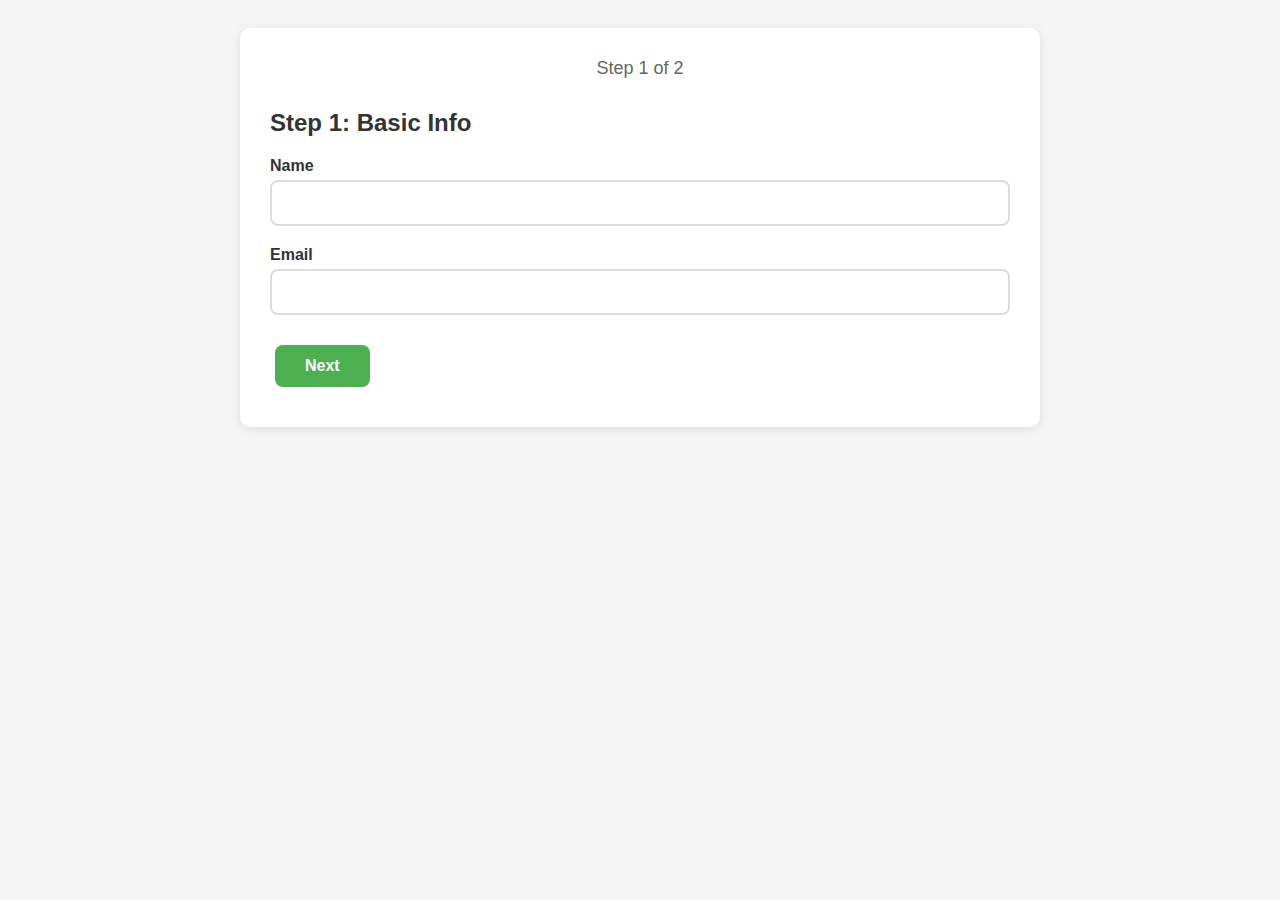
<file: test-form.html>
<!DOCTYPE html>
<html lang="en">
<head>
  <meta charset="UTF-8">
  <meta name="viewport" content="width=device-width, initial-scale=1.0">
  <title>Test Form</title>
  <style>
    * {
      box-sizing: border-box;
    }
    
    body {
      font-family: Arial, sans-serif;
      padding: 20px;
      background: #f5f5f5;
    }
    
    .form-container {
      max-width: 800px;
      margin: 0 auto;
      background: white;
      border-radius: 10px;
      padding: 30px;
      box-shadow: 0 2px 10px rgba(0,0,0,0.1);
    }
    
    .form-step {
      display: none;
    }
    
    .form-step.active {
      display: block;
    }
    
    .form-group {
      margin-bottom: 20px;
    }
    
    label {
      display: block;
      margin-bottom: 5px;
      font-weight: 600;
      color: #333;
    }
    
    input, select, textarea {
      width: 100%;
      padding: 12px;
      border: 2px solid #ddd;
      border-radius: 8px;
      font-size: 16px;
      background: white;
      color: #333;
      box-sizing: border-box;
      display: block;
    }
    
    input:focus, select:focus, textarea:focus {
      outline: none;
      border-color: #4CAF50;
    }
    
    .form-row {
      display: grid;
      grid-template-columns: 1fr 1fr;
      gap: 20px;
    }
    
    button {
      padding: 12px 30px;
      border: none;
      border-radius: 8px;
      font-size: 16px;
      font-weight: 600;
      cursor: pointer;
      margin: 10px 5px;
    }
    
    .btn-next {
      background: #4CAF50;
      color: white;
    }
    
    .btn-prev {
      background: #999;
      color: white;
    }
    
    h2 {
      color: #333;
      margin-bottom: 20px;
    }
    
    .progress {
      margin-bottom: 30px;
      text-align: center;
      font-size: 18px;
      color: #666;
    }
  </style>
</head>
<body>
  <div class="form-container">
    <div class="progress" id="progress">Step 1 of 2</div>
    
    <form id="testForm">
      <!-- Step 1 -->
      <div class="form-step active" data-step="1">
        <h2>Step 1: Basic Info</h2>
        
        <div class="form-group">
          <label for="name">Name</label>
          <input type="text" id="name" name="name" required>
        </div>
        
        <div class="form-group">
          <label for="email">Email</label>
          <input type="email" id="email" name="email" required>
        </div>
      </div>
      
      <!-- Step 2 -->
      <div class="form-step" data-step="2">
        <h2>Step 2: Property Details</h2>
        
        <div class="form-row">
          <div class="form-group">
            <label for="bedrooms">Bedrooms</label>
            <select id="bedrooms" name="bedrooms" required>
              <option value="">Select</option>
              <option value="1">1 BHK</option>
              <option value="2">2 BHK</option>
              <option value="3">3 BHK</option>
            </select>
          </div>
          
          <div class="form-group">
            <label for="price">Price</label>
            <input type="number" id="price" name="price" required>
          </div>
        </div>
        
        <div class="form-group">
          <label for="address">Address</label>
          <textarea id="address" name="address" rows="3" required></textarea>
        </div>
      </div>
      
      <div>
        <button type="button" id="prevBtn" class="btn-prev" style="display: none;">Previous</button>
        <button type="button" id="nextBtn" class="btn-next">Next</button>
        <button type="submit" id="submitBtn" style="display: none;">Submit</button>
      </div>
    </form>
  </div>
  
  <script>
    let currentStep = 1;
    const totalSteps = 2;
    
    const nextBtn = document.getElementById('nextBtn');
    const prevBtn = document.getElementById('prevBtn');
    const submitBtn = document.getElementById('submitBtn');
    const progress = document.getElementById('progress');
    
    function showStep(step) {
      // Hide all steps
      document.querySelectorAll('.form-step').forEach(s => {
        s.classList.remove('active');
      });
      
      // Show current step
      const currentFormStep = document.querySelector(`[data-step="${step}"]`);
      if (currentFormStep) {
        currentFormStep.classList.add('active');
      }
      
      // Update buttons
      prevBtn.style.display = step > 1 ? 'inline-block' : 'none';
      
      if (step === totalSteps) {
        nextBtn.style.display = 'none';
        submitBtn.style.display = 'inline-block';
      } else {
        nextBtn.style.display = 'inline-block';
        submitBtn.style.display = 'none';
      }
      
      // Update progress
      progress.textContent = `Step ${step} of ${totalSteps}`;
    }
    
    nextBtn.addEventListener('click', () => {
      if (currentStep < totalSteps) {
        currentStep++;
        showStep(currentStep);
      }
    });
    
    prevBtn.addEventListener('click', () => {
      if (currentStep > 1) {
        currentStep--;
        showStep(currentStep);
      }
    });
    
    document.getElementById('testForm').addEventListener('submit', (e) => {
      e.preventDefault();
      alert('Form submitted!');
    });
  </script>
</body>
</html>
</file>
